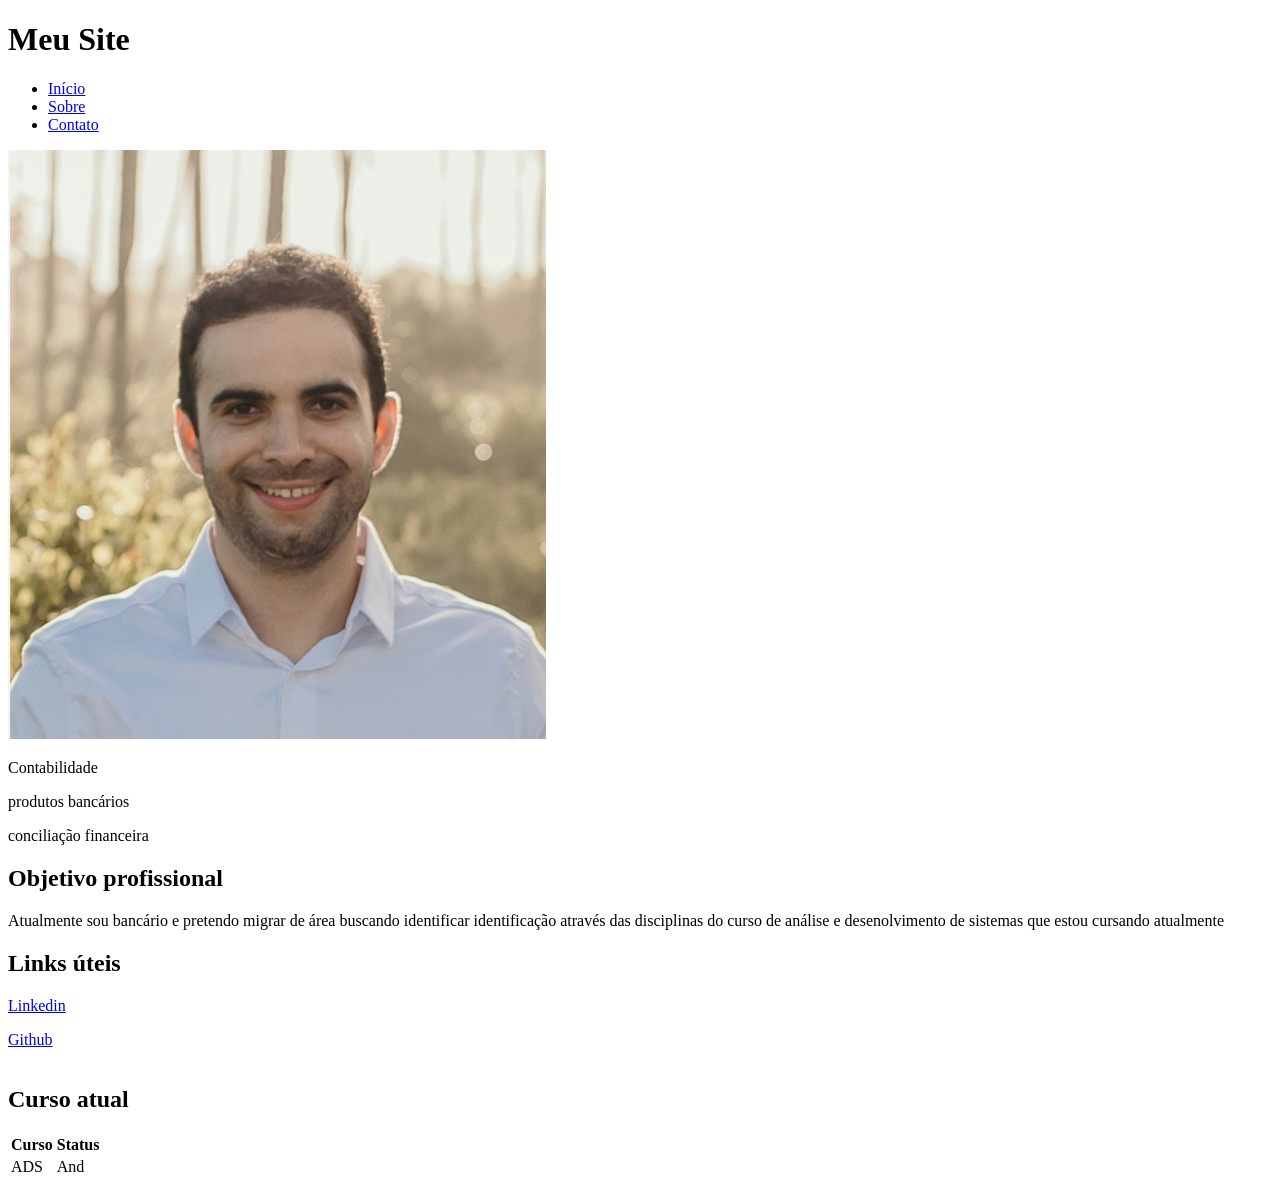
<file: Portfolio web/Index.html>
<!DOCTYPE html> 


<html lang="pt-br"> 

<head> 
<title>Meu site profissional</title>
<meta charset="UTF-8"> 
</head>

    <header>
        <h1>Meu Site</h1>
        <nav>
            <ul>
                <li><a href="#home">Início</a></li>
                <li><a href="#sobre">Sobre</a></li>
                <li><a href="#contato">Contato</a></li>
            </ul>
        </nav>
    </header>
</body>

 

<img src="imagens/Minhafoto.jpg" alt="Foto do perfil">

 
<p>Contabilidade<p>
<p>produtos bancários<p>
<p>conciliação financeira<p>

</body> 

<h2>Objetivo profissional</h2>
<p>Atualmente sou bancário e pretendo migrar de área buscando identificar identificação através das disciplinas do curso de análise e desenolvimento de sistemas que estou cursando atualmente</p>

<h2> Links úteis</h2>
<p><a href="https://www.linkedin.com/in/kaian-andrelle-ponciano-lira-b15a7642a/">Linkedin</a><br></p>
<p><a href="https://github.com/">Github</a><br><br></p>


<section id="curso">
        <h2>Curso atual</h2>
        <table>
            <tr>
                <th>Curso</th>
                <th>Status</th>
            </tr>
            <tr>
                <td>ADS</td>
                <td>And</td>
            </tr>
        </table>
    </section>
</body>
</html>
</file>
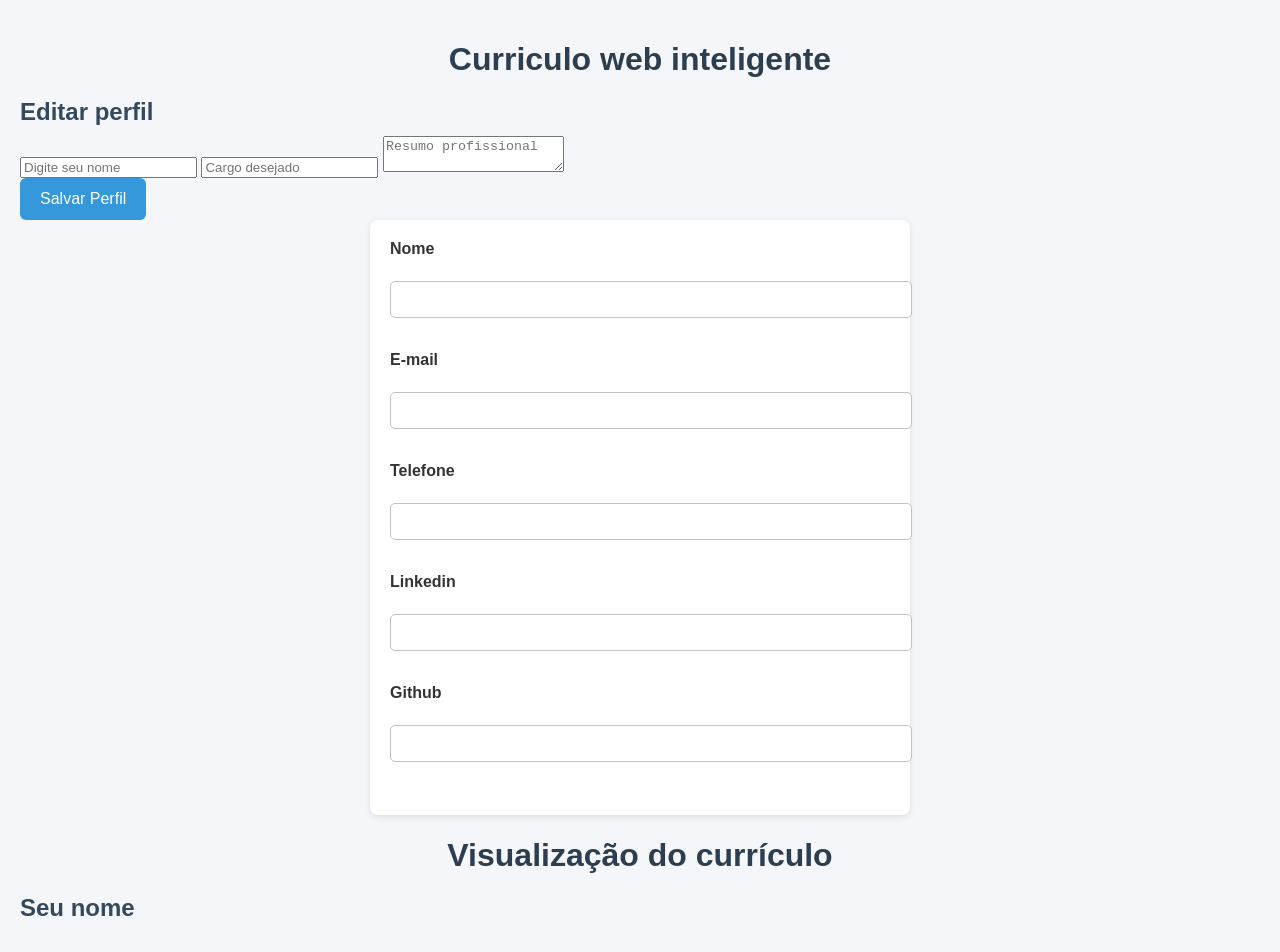
<file: Curriculo web/Indexnovo.html>
<!DOCTYPE html>
<html lang="pt-br"> 
<head> 
  <meta charset="UTF-8"> 
  <title>Meu cadastro</title>
  <link rel="stylesheet" href="style.css">
  <script src="script.js" defer></script>
</head>

<body>
  <h1>Curriculo web inteligente</h1>
  <h2>Editar perfil</h2>

  <section id="editor">
    <input id="nome" placeholder="Digite seu nome">
    <input id="cargo" placeholder="Cargo desejado">
    <textarea id="resumo" placeholder="Resumo profissional"></textarea><br>
    <button id="salvar">Salvar Perfil</button>
  </section>

  <form>
    <label>Nome</label><br>
    <input type="text" required minlength="5"><br><br>

    <label>E-mail</label><br>
    <input type="email" required minlength="5"><br><br>

    <label>Telefone</label><br>
    <input type="tel" required minlength="5"><br><br>

    <label>Linkedin</label><br>
    <input type="url" required minlength="5"><br><br>

    <label>Github</label><br>
    <input type="url" required minlength="5"><br><br>
  </form>

  <h1>Visualização do currículo</h1>
  <h2 id="nomeExibido">Seu nome</h2>
</body>
</html>
</file>
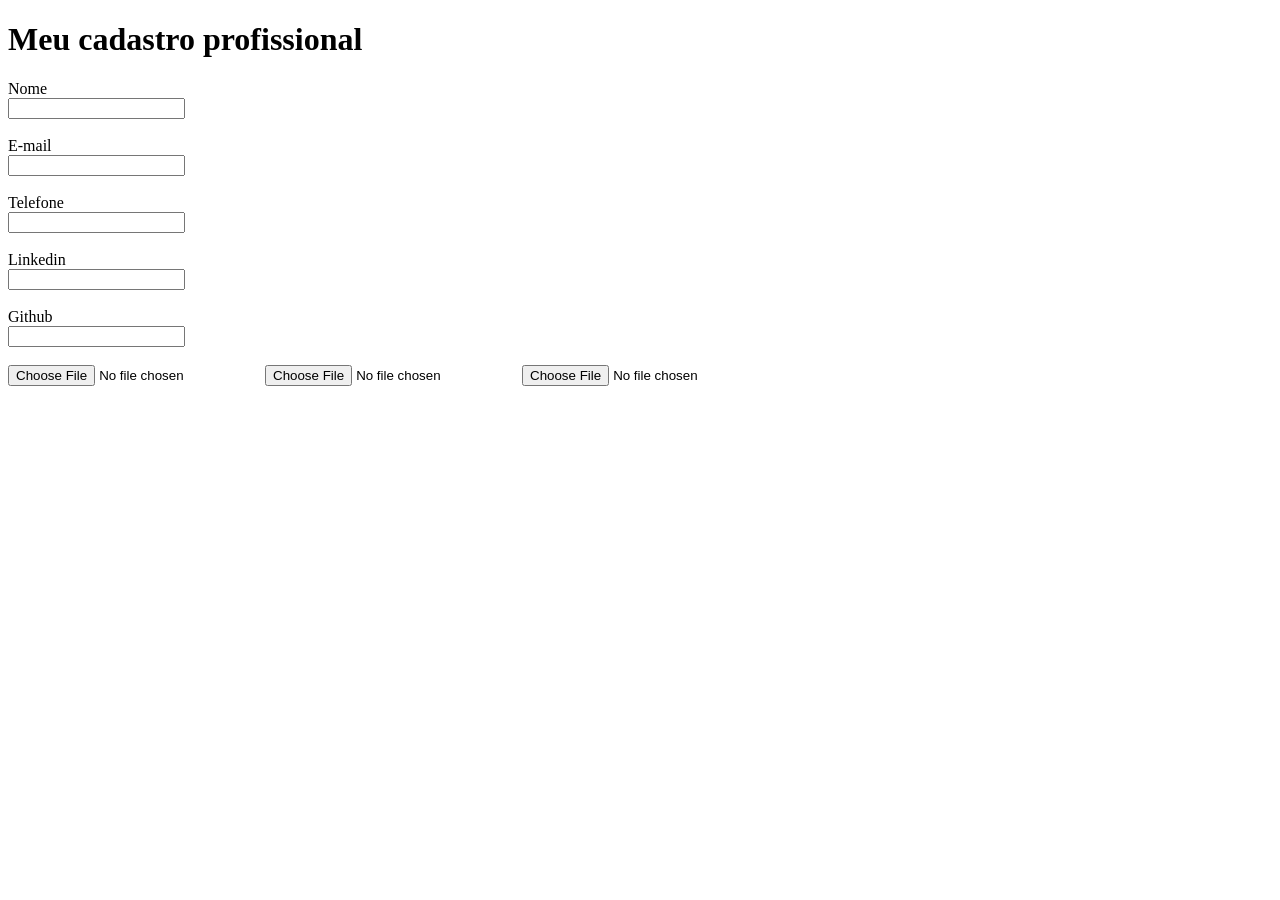
<file: Portfolio cadastro/NovoAtiv.html>
<!DOCTYPE html>

<html lang="pt-br"> 

<head> 

<meta charset="UTF-8"> 

<title>Meu cadastro</title>

<h1>Meu cadastro profissional</h1>

<form

<label>Nome</label><br>

<input
type="text"
required
minlength="5"><br><br>

<label>E-mail</label><br>

<input
type="email"
required
minlength="5"><br><br>

<label>Telefone</label><br>

<input
type="tel"
required
minlength="5"><br><br>

<label>Linkedin</label><br>

<input
type="url"
required
minlength="5"><br><br>

<label>Github</label><br>

<input
type="url"
required
minlength="5"><br><br>

</imagem>

<input
type="file"
accept="imagem"

</audio>

<input
type="file"
accept="audio"

</video>

<input
type="file"
accept="video"



<video

width="500"
controls>
<source
src="Videoss/videonovo1.mp4" alt="video Ian" width="350" height="600">

</video><br<br><br>
<input
        type="submit"
        value="Enviar Cadastro"
</file>
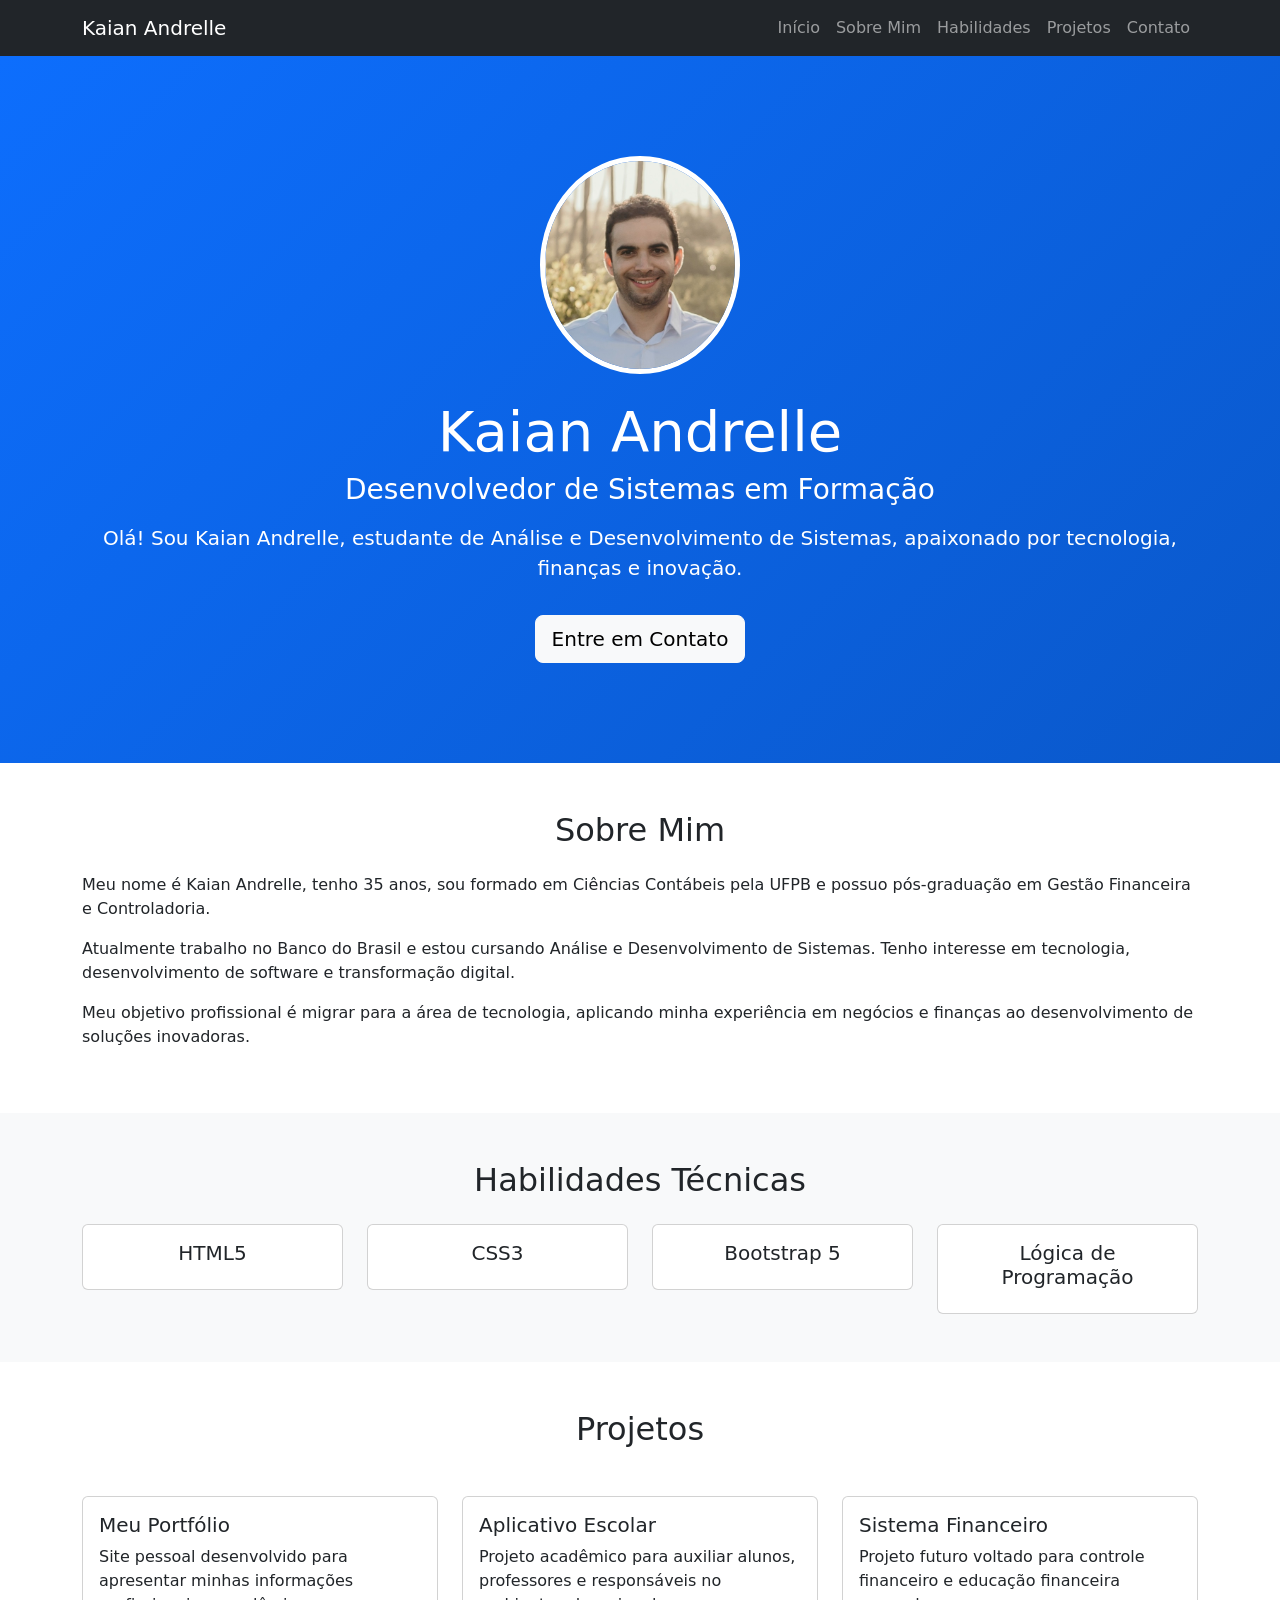
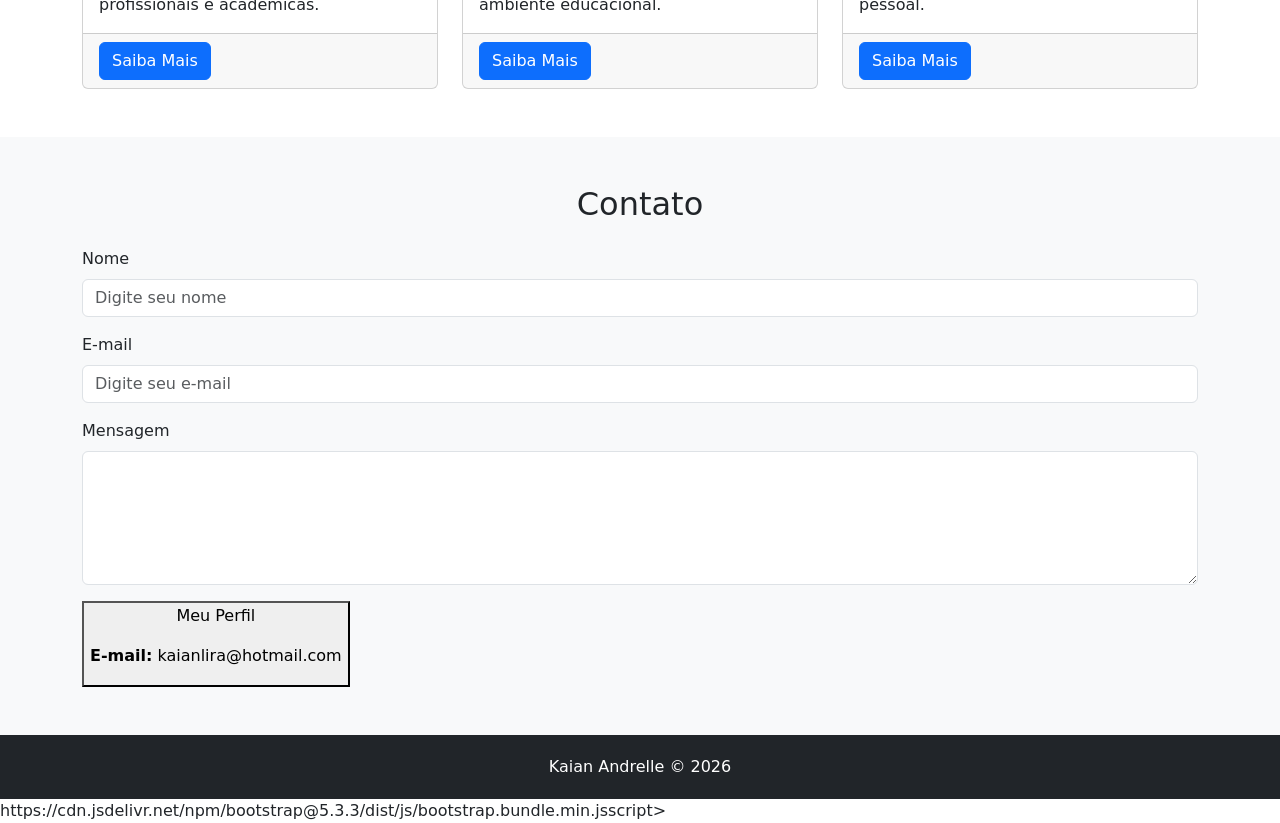
<file: Portfolio web 2/Index10.html>
<!DOCTYPE html>

<html lang="pt-BR">

<head>

   <meta charset="UTF-8">

   <meta name="viewport" content="width=device-width, initial-scale=1">

   <title>Portfólio - Kaian Andrelle</title>

   <!-- Bootstrap 5 -->

   <link href="https://cdn.jsdelivr.net/npm/bootstrap@5.3.3/dist/css/bootstrap.min.css" rel="stylesheet">

   <style>

       .hero {

           background: linear-gradient(135deg, #0d6efd, #0a58ca);

           color: white;

           padding: 100px 0;

       }

       footer {

           background-color: #212529;

           color: white;

           padding: 20px;

           text-align: center;

       }

       .foto-perfil {

           width: 200px;

           border-radius: 50%;

           border: 5px solid white;

       }

   </style>

</head>

<body>

   <!-- Navbar -->

   <nav class="navbar navbar-expand-lg navbar-dark bg-dark sticky-top">

       <div class="container">

           <a class="navbar-brand" href="#">Kaian Andrelle</a>

           <button class="navbar-toggler" type="button" data-bs-toggle="collapse"

               data-bs-target="#menu">

               <span class="navbar-toggler-icon"></span>

           </button>

           <div class="collapse navbar-collapse" id="menu">

               <ul class="navbar-nav ms-auto">

                   <li class="nav-item">

                       <a class="nav-link" href="#inicio">Início</a>

                   </li>

                   <li class="nav-item">

                       <a class="nav-link" href="#sobre">Sobre Mim</a>

                   </li>

                   <li class="nav-item">

                       <a class="nav-link" href="#habilidades">Habilidades</a>

                   </li>

                   <li class="nav-item">

                       <a class="nav-link" href="#projetos">Projetos</a>

                   </li>

                   <li class="nav-item">

                       <a class="nav-link" href="#contato">Contato</a>

                   </li>

               </ul>

           </div>

       </div>

   </nav>

   <!-- Hero Section -->

   <section id="inicio" class="hero text-center">

       <div class="container">

           <img src="Imagem/Minhafoto.jpg" alt="Foto de Kaian"

               class="foto-perfil mb-4">

           <h1 class="display-4">Kaian Andrelle</h1>

           <h3>Desenvolvedor de Sistemas em Formação</h3>

           <p class="lead mt-3">

               Olá! Sou Kaian Andrelle, estudante de Análise e Desenvolvimento

               de Sistemas, apaixonado por tecnologia, finanças e inovação.

           </p>

           <a href="#contato" class="btn btn-light btn-lg mt-3">

               Entre em Contato

           </a>

       </div>

   </section>

   <!-- Sobre Mim -->

   <section id="sobre" class="container py-5">

       <h2 class="text-center mb-4">Sobre Mim</h2>

       <p>

           Meu nome é Kaian Andrelle, tenho 35 anos, sou formado em Ciências

           Contábeis pela UFPB e possuo pós-graduação em Gestão Financeira e

           Controladoria.

       </p>

       <p>

           Atualmente trabalho no Banco do Brasil e estou cursando Análise e

           Desenvolvimento de Sistemas. Tenho interesse em tecnologia,

           desenvolvimento de software e transformação digital.

       </p>

       <p>

           Meu objetivo profissional é migrar para a área de tecnologia,

           aplicando minha experiência em negócios e finanças ao

           desenvolvimento de soluções inovadoras.

       </p>

   </section>

   <!-- Habilidades -->

   <section id="habilidades" class="bg-light py-5">

       <div class="container">

           <h2 class="text-center mb-4">Habilidades Técnicas</h2>

           <div class="row g-4">

               <div class="col-12 col-md-6 col-lg-3">

                   <div class="card text-center">

                       <div class="card-body">

                           <h5>HTML5</h5>

                       </div>

                   </div>

               </div>

               <div class="col-12 col-md-6 col-lg-3">

                   <div class="card text-center">

                       <div class="card-body">

                           <h5>CSS3</h5>

                       </div>

                   </div>

               </div>

               <div class="col-12 col-md-6 col-lg-3">

                   <div class="card text-center">

                       <div class="card-body">

                           <h5>Bootstrap 5</h5>

                       </div>

                   </div>

               </div>

               <div class="col-12 col-md-6 col-lg-3">

                   <div class="card text-center">

                       <div class="card-body">

                           <h5>Lógica de Programação</h5>

                       </div>

                   </div>

               </div>

           </div>

       </div>

   </section>

   <!-- Projetos -->

   <section id="projetos" class="container py-5">

       <h2 class="text-center mb-5">Projetos</h2>

       <div class="row g-4">

           <div class="col-md-4">

               <div class="card h-100">

                   <div class="card-body">

                       <h5 class="card-title">Meu Portfólio</h5>

                       <p class="card-text">

                           Site pessoal desenvolvido para apresentar minhas

                           informações profissionais e acadêmicas.

                       </p>

                   </div>

                   <div class="card-footer">

                       <button class="btn btn-primary">

                           Saiba Mais

                       </button>

                   </div>

               </div>

           </div>

           <div class="col-md-4">

               <div class="card h-100">

                   <div class="card-body">

                       <h5 class="card-title">

                           Aplicativo Escolar

                       </h5>

                       <p class="card-text">

                           Projeto acadêmico para auxiliar alunos, professores

                           e responsáveis no ambiente educacional.

                       </p>

                   </div>

                   <div class="card-footer">

                       <button class="btn btn-primary">

                           Saiba Mais

                       </button>

                   </div>

               </div>

           </div>

           <div class="col-md-4">

               <div class="card h-100">

                   <div class="card-body">

                       <h5 class="card-title">

                           Sistema Financeiro

                       </h5>

                       <p class="card-text">

                           Projeto futuro voltado para controle financeiro e

                           educação financeira pessoal.

                       </p>

                   </div>

                   <div class="card-footer">

                       <button class="btn btn-primary">

                           Saiba Mais

                       </button>

                   </div>

               </div>

           </div>

       </div>

   </section>

   <!-- Contato -->

   <section id="contato" class="bg-light py-5">

       <div class="container">

           <h2 class="text-center mb-4">Contato</h2>

           <form>

               <div class="mb-3">

                   <label class="form-label">Nome</label>

                   <input type="text" class="form-control"

                       placeholder="Digite seu nome">

               </div>

               <div class="mb-3">

                   <label class="form-label">E-mail</label>

                   <input type="email" class="form-control"

                       placeholder="Digite seu e-mail">

               </div>

               <div class="mb-3">

                   <label class="form-label">Mensagem</label>

                   <textarea class="form-control"

                       rows="5"></textarea>

               </div>

               <button type="submit target="_blank">

                       Meu Perfil

                   </a>

               </p>

               <p>

                   <strong>E-mail:</strong>

                   kaianlira@hotmail.com

               </p>

           </div>

       </div>

   </section>

   <!-- Footer -->

   <footer>

       Kaian Andrelle © 2026

   </footer>

   https://cdn.jsdelivr.net/npm/bootstrap@5.3.3/dist/js/bootstrap.bundle.min.jsscript>

</body>

</html>
</file>
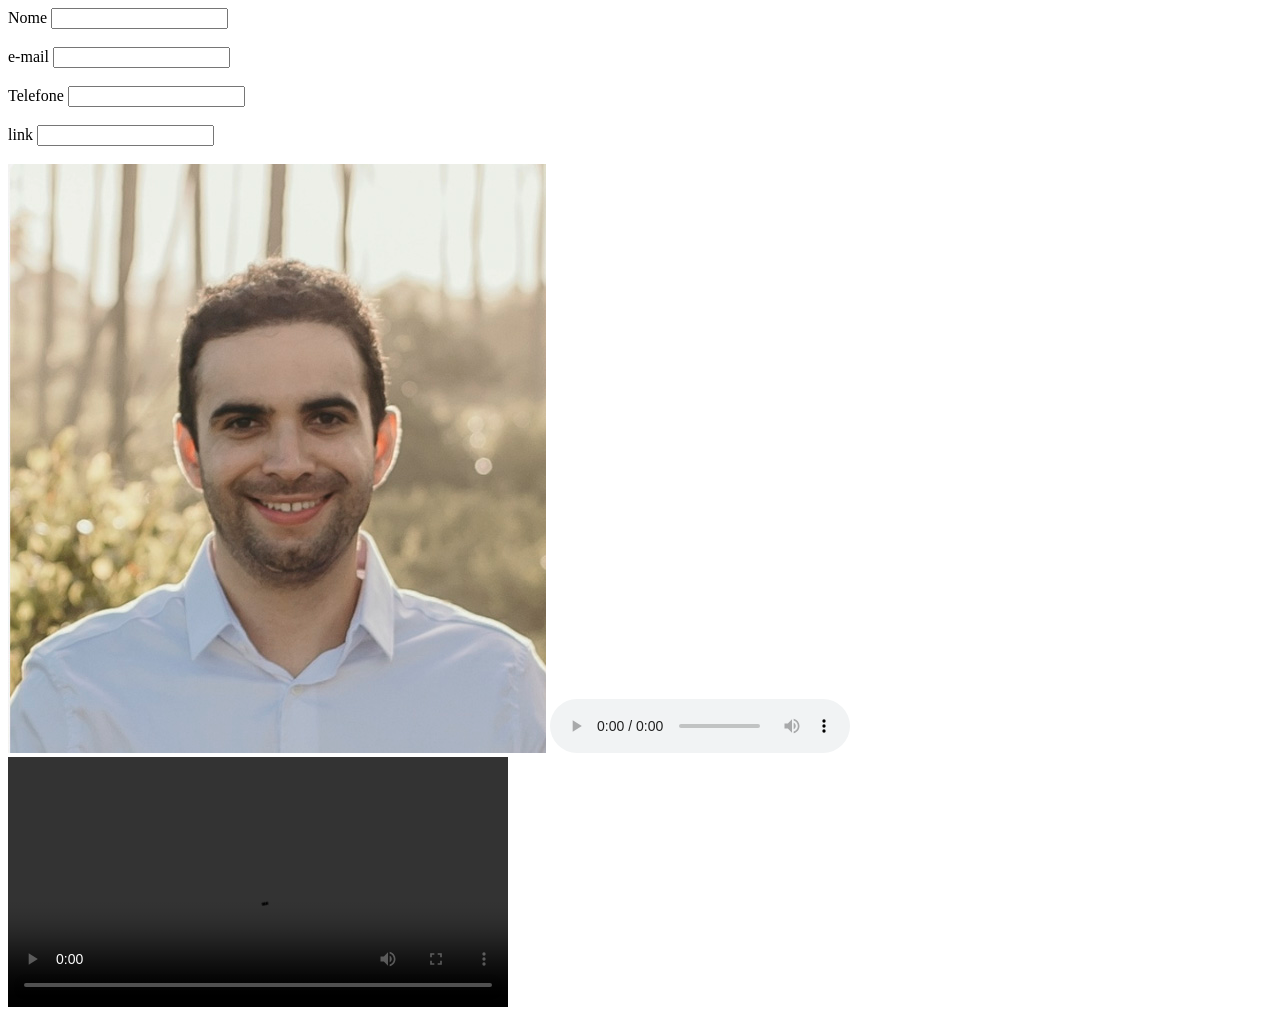
<file: Portfolio web/Ativ2.html>
<!DOCTYPE html>

<html lang="pt-br"> 

<head> 

<meta charset="UTF-8"> 

<form

<label>Nome</label>

<input
type="text"
required
minlength="5"><br><br>

<label>e-mail</label>

<input
type="email"
required
minlength="5"><br><br>

<label>Telefone</label>

<input
type="tel"
required
minlength="5"><br><br>

<label>link</label>

<input
type="url"
required
minlength="5"><br><br>

<img src="imagens/Minhafoto.jpg" alt="Foto do perfil">

<audio controls>
<source
srç="audio/apresentacao.mp3">

</audio>

<video
width="500"
controls>
<source
srç="video/apresentacao.mp4">

</video>
</file>
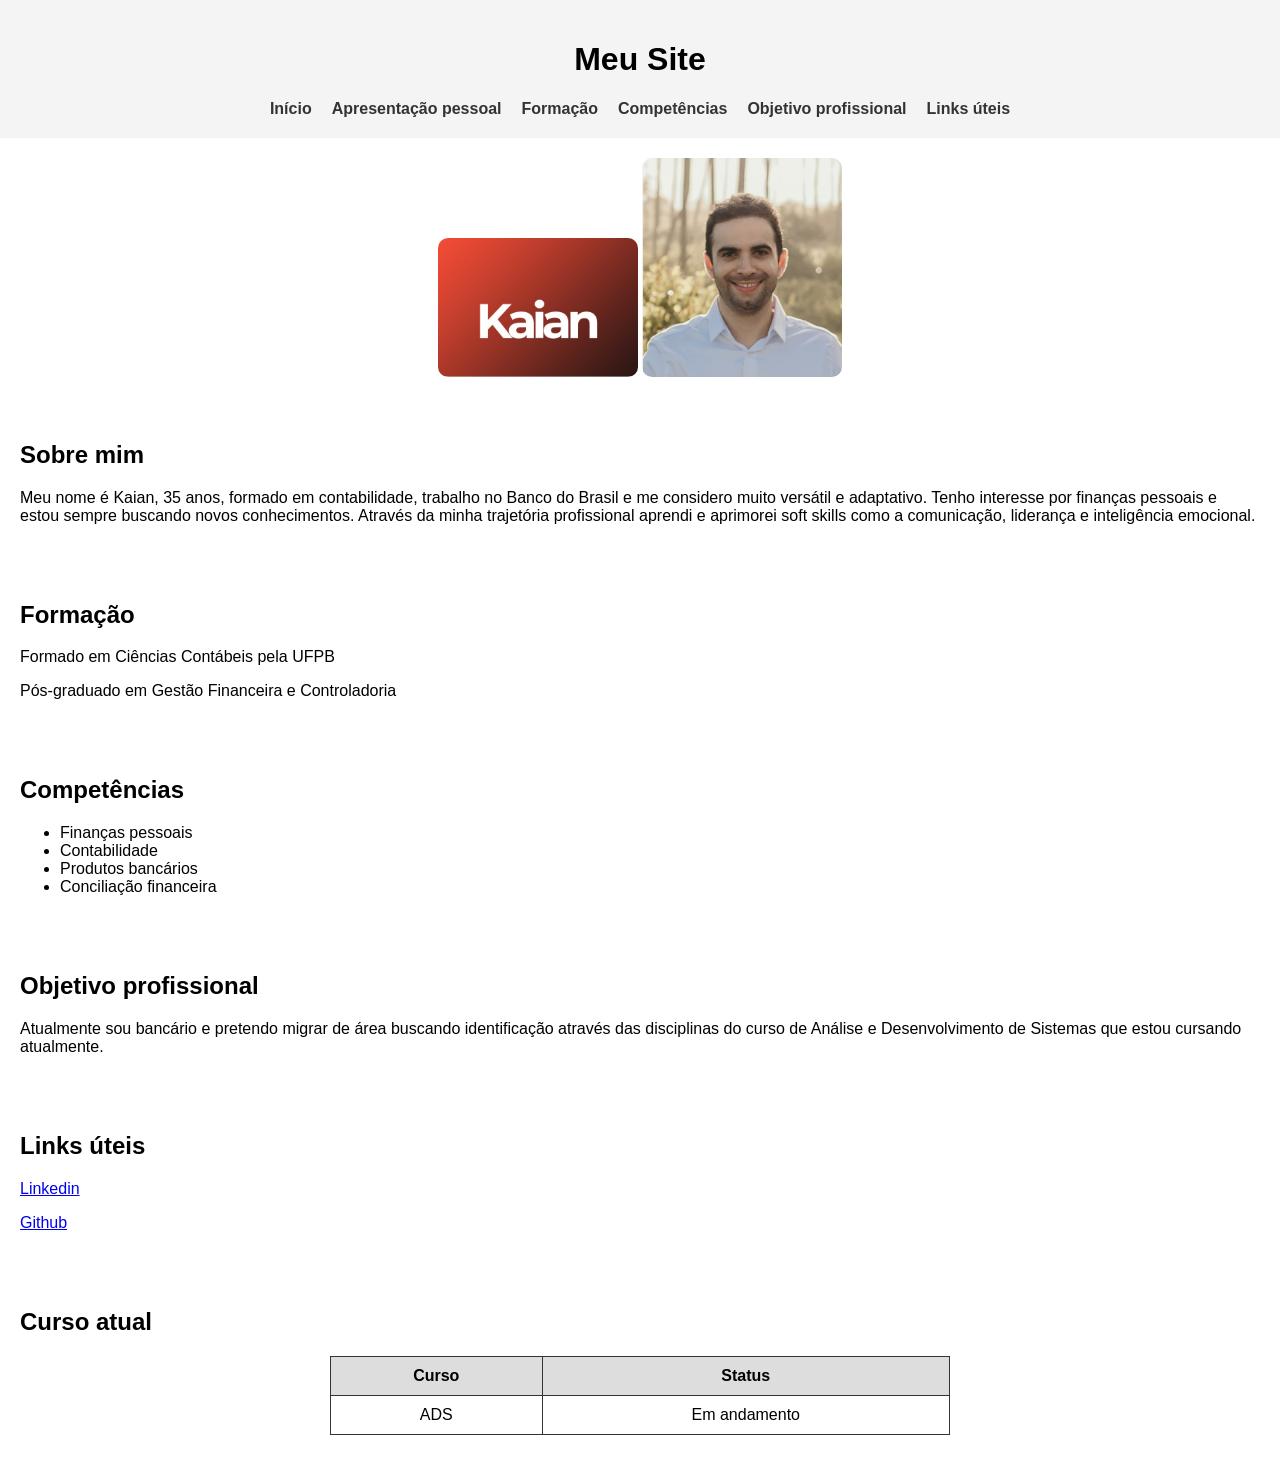
<file: Portfolio web/index4 - Copia.html>
<!DOCTYPE html>
<html lang="pt-br">
<head>
    <meta charset="UTF-8">
    <title>Meu site profissional</title>
    <style>
        body {
            font-family: Arial, sans-serif;
            margin: 0;
            padding: 0;
        }

        header {
            background-color: #f4f4f4;
            padding: 20px;
            text-align: center;
        }

        nav ul {
            list-style: none;
            padding: 0;
            margin: 0;
            display: flex;
            justify-content: center;
            gap: 20px;
        }

        nav ul li a {
            text-decoration: none;
            color: #333;
            font-weight: bold;
        }

        nav ul li a:hover {
            color: #007BFF;
        }

        section {
            padding: 20px;
        }

        img {
            max-width: 200px;
            border-radius: 10px;
        }

        table {
            width: 50%;
            margin: 20px auto;
            border-collapse: collapse;
        }

        table, th, td {
            border: 1px solid #333;
            padding: 10px;
            text-align: center;
        }

        th {
            background-color: #ddd;
        }
    </style>
</head>
<body>
    <header>
        <h1>Meu Site</h1>
        <nav>
            <ul>
                <li><a href="#home">Início</a></li>
                <li><a href="#sobre">Apresentação pessoal</a></li>
                <li><a href="#formacao">Formação</a></li>
                <li><a href="#competencias">Competências</a></li>
                <li><a href="#objetivo">Objetivo profissional</a></li>
                <li><a href="#contato">Links úteis</a></li>
            </ul>
        </nav>
    </header>

    <section id="home" style="text-align:center;">
        <img src="imagens/Nome.jpg" alt="Foto do perfil">
        <img src="imagens/Minhafoto.jpg" alt="Foto do perfil">
    </section>

    <section id="sobre">
        <h2>Sobre mim</h2>
        <p>Meu nome é Kaian, 35 anos, formado em contabilidade, trabalho no Banco do Brasil e me considero muito versátil e adaptativo. Tenho interesse por finanças pessoais e estou sempre buscando novos conhecimentos. Através da minha trajetória profissional aprendi e aprimorei soft skills como a comunicação, liderança e inteligência emocional.</p>
    </section>

    <section id="formacao">
        <h2>Formação</h2>
        <p>Formado em Ciências Contábeis pela UFPB</p>
        <p>Pós-graduado em Gestão Financeira e Controladoria</p>
    </section>

    <section id="competencias">
        <h2>Competências</h2>
        <ul>
            <li>Finanças pessoais</li>
            <li>Contabilidade</li>
            <li>Produtos bancários</li>
            <li>Conciliação financeira</li>
        </ul>
    </section>

    <section id="objetivo">
        <h2>Objetivo profissional</h2>
        <p>Atualmente sou bancário e pretendo migrar de área buscando identificação através das disciplinas do curso de Análise e Desenvolvimento de Sistemas que estou cursando atualmente.</p>
    </section>

    <section id="contato">
        <h2>Links úteis</h2>
        <p><a href="https://www.linkedin.com/in/kaian-andrelle-ponciano-lira-b15a7642a/">Linkedin</a></p>
        <p><a href="https://github.com/">Github</a></p>
    </section>

    <section id="curso">
        <h2>Curso atual</h2>
        <table>
            <tr>
                <th>Curso</th>
                <th>Status</th>
            </tr>
            <tr>
                <td>ADS</td>
                <td>Em andamento</td>
            </tr>
        </table>
    </section>
</body>
</html>
</file>
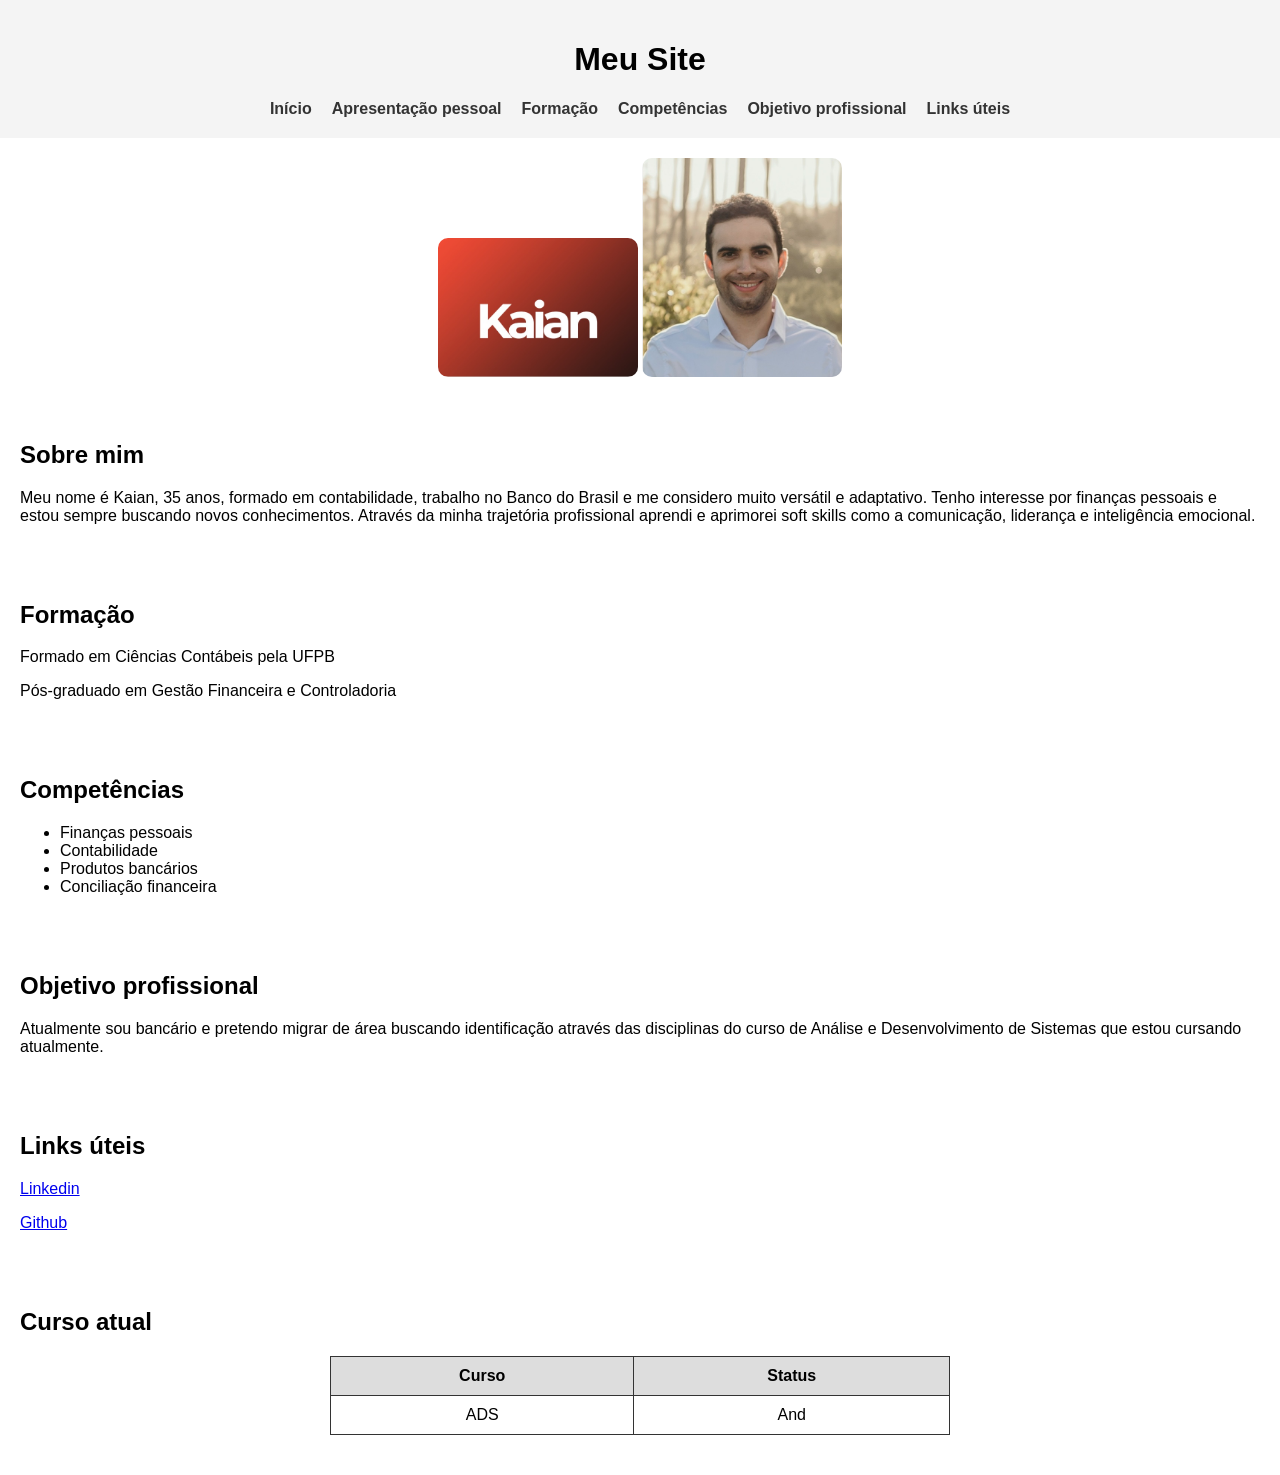
<file: Portfolio web/index4.html>
<!DOCTYPE html>
<html lang="pt-br">
<head>
    <meta charset="UTF-8">
    <title>Meu site profissional</title>
    <style>
        body {
            font-family: Arial, sans-serif;
            margin: 0;
            padding: 0;
        }

        header {
            background-color: #f4f4f4;
            padding: 20px;
            text-align: center;
        }

        nav ul {
            list-style: none;
            padding: 0;
            margin: 0;
            display: flex;
            justify-content: center;
            gap: 20px;
        }

        nav ul li a {
            text-decoration: none;
            color: #333;
            font-weight: bold;
        }

        nav ul li a:hover {
            color: #007BFF;
        }

        section {
            padding: 20px;
        }

        img {
            max-width: 200px;
            border-radius: 10px;
        }

        table {
            width: 50%;
            margin: 20px auto;
            border-collapse: collapse;
        }

        table, th, td {
            border: 1px solid #333;
            padding: 10px;
            text-align: center;
        }

        th {
            background-color: #ddd;
        }
    </style>
</head>
<body>
    <header>
        <h1>Meu Site</h1>
        <nav>
            <ul>
                <li><a href="#home">Início</a></li>
                <li><a href="#sobre">Apresentação pessoal</a></li>
                <li><a href="#formacao">Formação</a></li>
                <li><a href="#competencias">Competências</a></li>
                <li><a href="#objetivo">Objetivo profissional</a></li>
                <li><a href="#contato">Links úteis</a></li>
            </ul>
        </nav>
    </header>

    <section id="home" style="text-align:center;">
        <img src="imagens/Nome.jpg" alt="Foto do perfil">
        <img src="imagens/Minhafoto.jpg" alt="Foto do perfil">
    </section>

    <section id="sobre">
        <h2>Sobre mim</h2>
        <p>Meu nome é Kaian, 35 anos, formado em contabilidade, trabalho no Banco do Brasil e me considero muito versátil e adaptativo. Tenho interesse por finanças pessoais e estou sempre buscando novos conhecimentos. Através da minha trajetória profissional aprendi e aprimorei soft skills como a comunicação, liderança e inteligência emocional.</p>
    </section>

    <section id="formacao">
        <h2>Formação</h2>
        <p>Formado em Ciências Contábeis pela UFPB</p>
        <p>Pós-graduado em Gestão Financeira e Controladoria</p>
    </section>

    <section id="competencias">
        <h2>Competências</h2>
        <ul>
            <li>Finanças pessoais</li>
            <li>Contabilidade</li>
            <li>Produtos bancários</li>
            <li>Conciliação financeira</li>
        </ul>
    </section>

    <section id="objetivo">
        <h2>Objetivo profissional</h2>
        <p>Atualmente sou bancário e pretendo migrar de área buscando identificação através das disciplinas do curso de Análise e Desenvolvimento de Sistemas que estou cursando atualmente.</p>
    </section>

    <section id="contato">
        <h2>Links úteis</h2>
        <p><a href="https://www.linkedin.com/in/kaian-andrelle-ponciano-lira-b15a7642a/">Linkedin</a></p>
        <p><a href="https://github.com/">Github</a></p>
    </section>

    <section id="curso">
            <h2>Curso atual</h2>
            <table>
                <tr>
                    <th>Curso</th>
                    <th>Status</th>
                </tr>
                <tr>
                    <td>ADS</td>
                    <td>And</td>
                </tr>
            </table>
    </section>
</body>
</html>
</file>
<file: Curriculo web/style.css>
/* Estilo geral da página */
body {
    font-family: Arial, Helvetica, sans-serif;
    background-color: #f4f6f9;
    margin: 0;
    padding: 20px;
    color: #333;
}

/* Títulos */
h1 {
    color: #2c3e50;
    text-align: center;
    margin-bottom: 10px;
}

h2 {
    color: #34495e;
    margin-top: 20px;
    margin-bottom: 10px;
}

/* Formulário */
form {
    background-color: #ffffff;
    padding: 20px;
    border-radius: 8px;
    box-shadow: 0px 2px 6px rgba(0,0,0,0.1);
    max-width: 500px;
    margin: auto;
}

/* Labels */
label {
    font-weight: bold;
    display: block;
    margin-bottom: 5px;
}

/* Campos de entrada */
input[type="text"],
input[type="email"],
input[type="tel"],
input[type="url"] {
    width: 100%;
    padding: 10px;
    border: 1px solid #bdc3c7;
    border-radius: 5px;
    margin-bottom: 15px;
    transition: border-color 0.3s;
}

/* Efeito ao focar no campo */
input:focus {
    border-color: #3498db;
    outline: none;
}

/* Botão de envio */
button {
    background-color: #3498db;
    color: white;
    padding: 12px 20px;
    border: none;
    border-radius: 6px;
    cursor: pointer;
    font-size: 16px;
    transition: background-color 0.3s;
}

button:hover {
    background-color: #2980b9;
}

/* Área de visualização do currículo */
.curriculo {
    background-color: #ecf0f1;
    padding: 20px;
    border-radius: 8px;
    margin-top: 30px;
    max-width: 600px;
    margin: 30px auto;
    box-shadow: 0px 2px 6px rgba(0,0,0,0.1);
}
</file>
